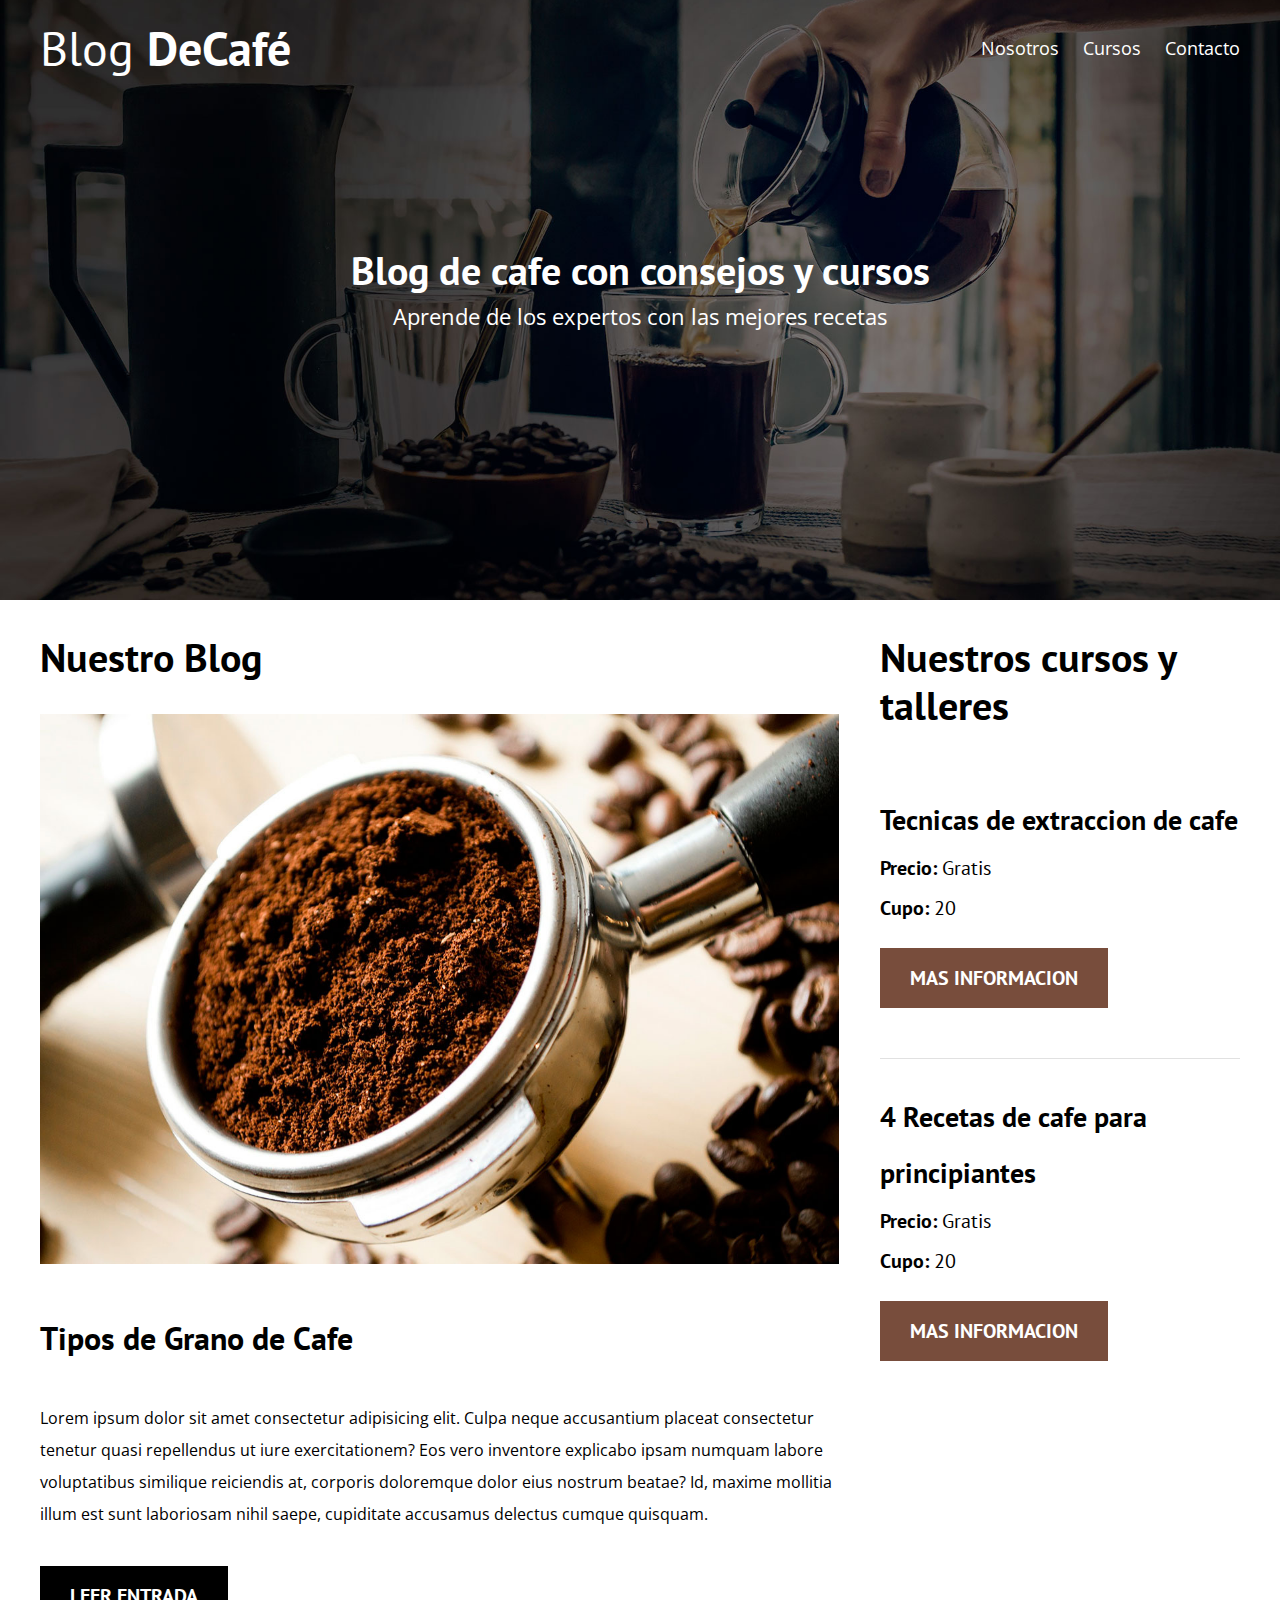
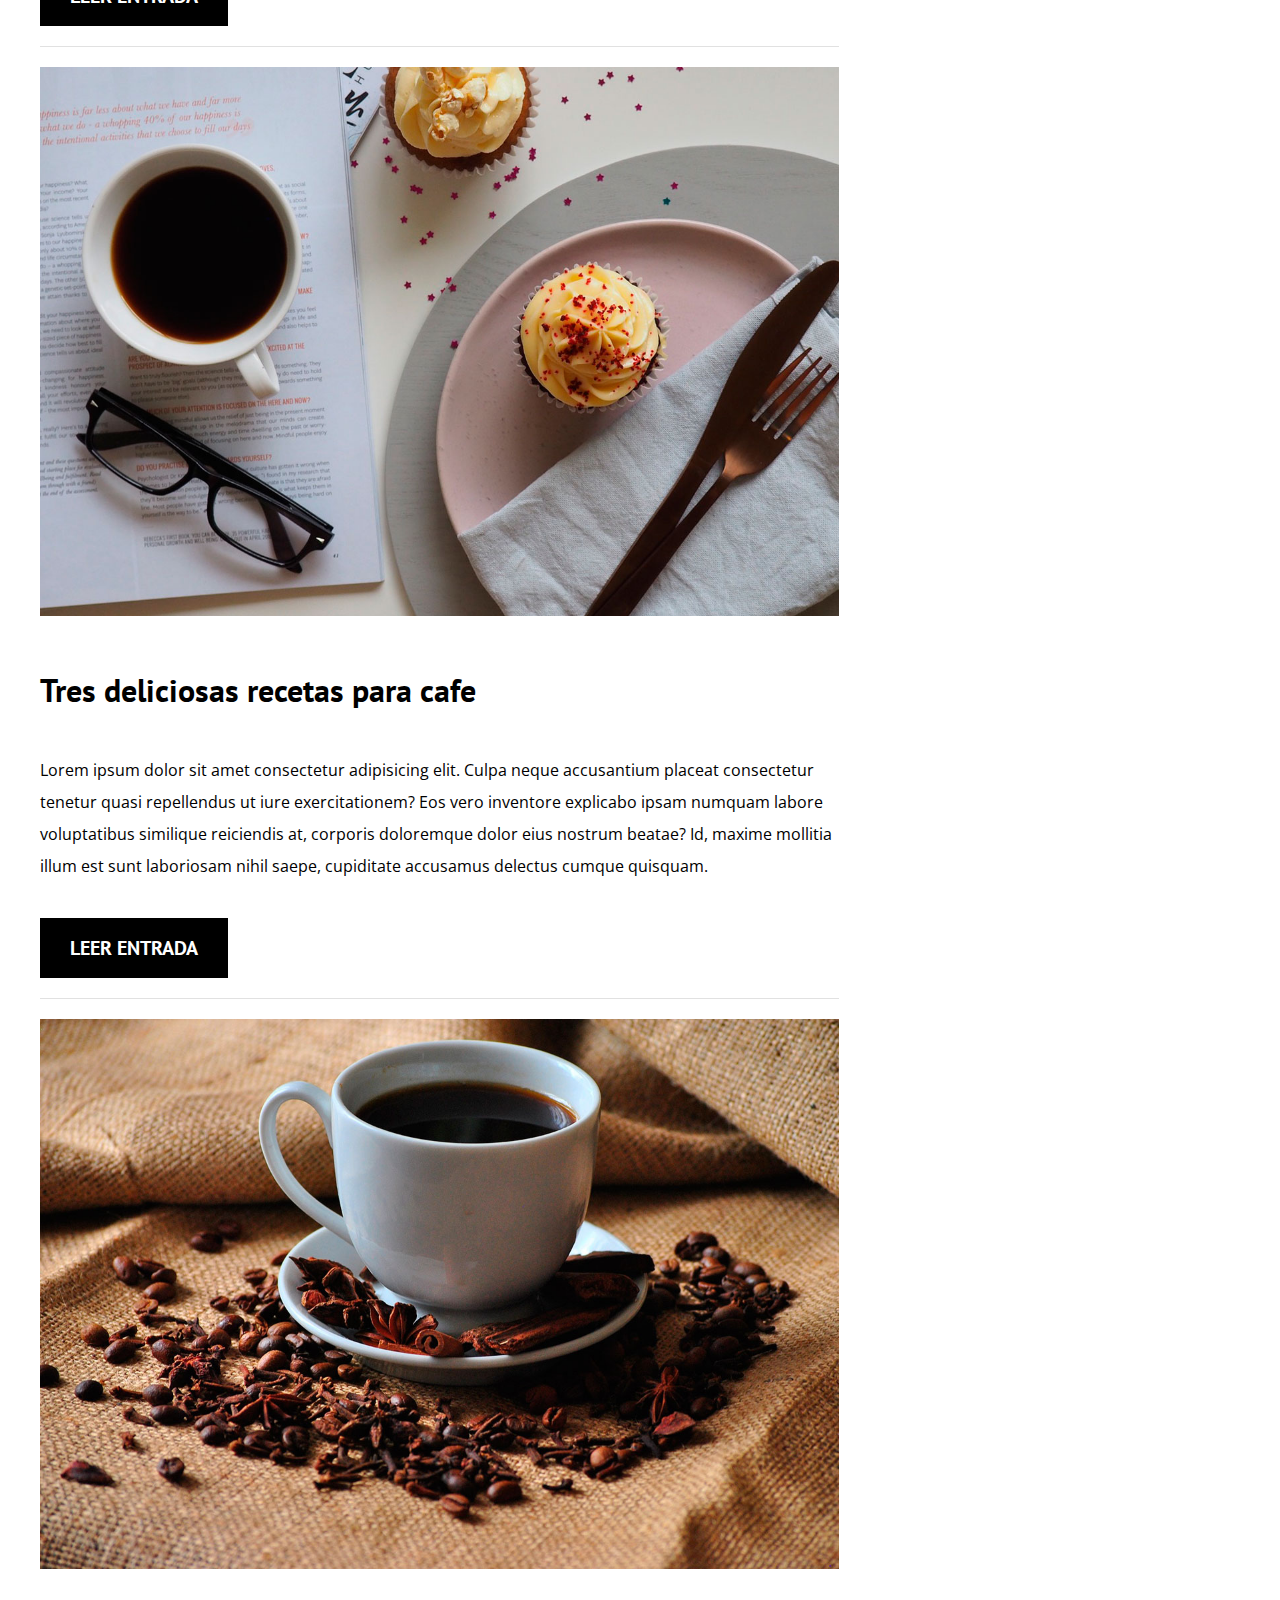
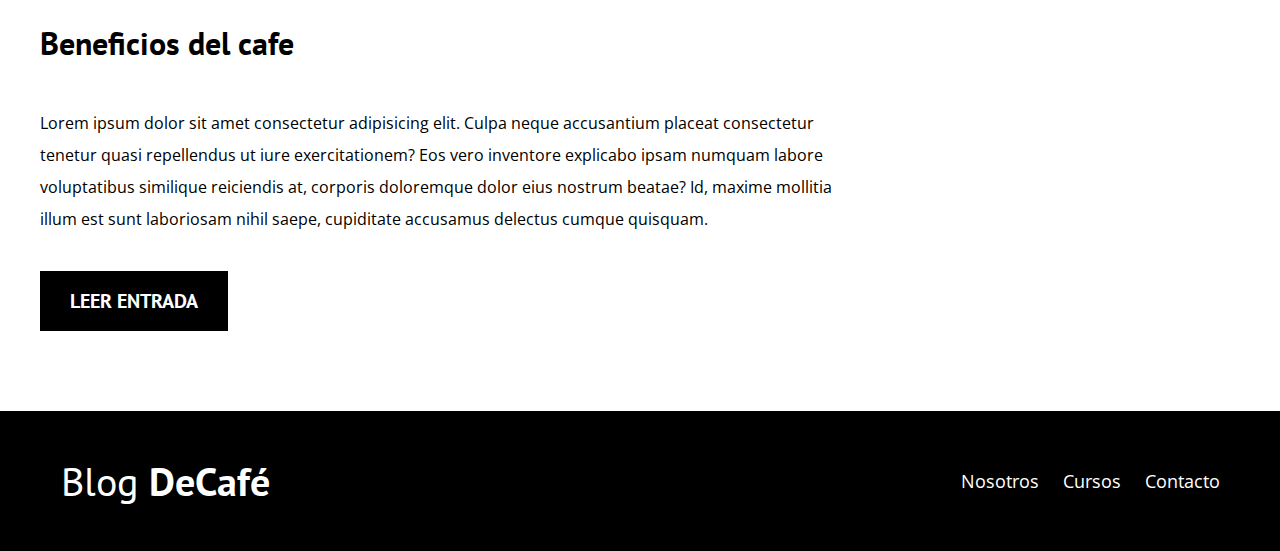
<file: index.html>
<!DOCTYPE html>
<html lang="en">

<head>
    <meta charset="UTF-8">
    <meta name="viewport" content="width=device-width, initial-scale=1.0">
    <meta http-equiv="X-UA-Compatible" content="ie=edge">
    <title>Blog de Café</title>
    <link href="https://fonts.googleapis.com/css?family=Open+Sans|PT+Sans:400,700" rel="stylesheet">
    <link rel="stylesheet" href="css/normalize.css">

    <link rel="stylesheet" href="css/style.css">
</head>

<body>
    <header class="site-header">
        <div class="contenedor">
            <div class="barra">
                <a href="index.html">
                    <h1 class="no-margin">Blog <span>DeCafé</span></h1>
                </a>
                <nav class="navegacion">
                    <a href="nosotros.html">Nosotros</a>
                    <a href="cursos.html">Cursos</a>
                    <a href="contacto.html">Contacto</a>
                </nav>
            </div><!-- Barra -->

            <div class="texto-header">
                <h2 class="no-margin">Blog de cafe con consejos y cursos</h2>
                <p class="no-margin">Aprende de los expertos con las mejores recetas</p>
            </div>

        </div> <!-- Contenedor-->

    </header>

    <div class="contenido-principal contenedor">
        <main class="blog">
            <h2>Nuestro Blog</h2>
            <article class="entrada-blog">
                <div class="imagen">
                    <img src="img/blog1.jpg" alt="imagen blog">
                </div><!--Imagen-->

                <div class="contenido-blog">
                    <h3>Tipos de Grano de Cafe</h3>
                    <p>Lorem ipsum dolor sit amet consectetur adipisicing elit. Culpa neque accusantium placeat
                        consectetur
                        tenetur quasi repellendus ut iure exercitationem? Eos vero inventore explicabo ipsam numquam
                        labore
                        voluptatibus similique reiciendis at, corporis doloremque dolor eius nostrum beatae? Id, maxime
                        mollitia illum est sunt laboriosam nihil saepe, cupiditate accusamus delectus cumque quisquam.
                    </p>
                    <a href="entrada.html" class="btn btn-primario">Leer entrada</a>
                </div>
            </article>

            <article class="entrada-blog">
                <div class="imagen">
                    <img src="img/blog2.jpg" alt="imagen blog">
                </div><!--Imagen-->

                <div class="contenido-blog">
                    <h3>Tres deliciosas recetas para cafe</h3>
                    <p>Lorem ipsum dolor sit amet consectetur adipisicing elit. Culpa neque accusantium placeat
                        consectetur
                        tenetur quasi repellendus ut iure exercitationem? Eos vero inventore explicabo ipsam numquam
                        labore
                        voluptatibus similique reiciendis at, corporis doloremque dolor eius nostrum beatae? Id, maxime
                        mollitia illum est sunt laboriosam nihil saepe, cupiditate accusamus delectus cumque quisquam.
                    </p>
                    <a href="entrada.html" class="btn btn-primario">Leer entrada</a>
                </div>
            </article>

            <article class="entrada-blog">
                <div class="imagen">
                    <img src="img/blog3.jpg" alt="imagen blog">
                </div><!--Imagen-->

                <div class="contenido-blog">
                    <h3>Beneficios del cafe</h3>
                    <p>Lorem ipsum dolor sit amet consectetur adipisicing elit. Culpa neque accusantium placeat
                        consectetur
                        tenetur quasi repellendus ut iure exercitationem? Eos vero inventore explicabo ipsam numquam
                        labore
                        voluptatibus similique reiciendis at, corporis doloremque dolor eius nostrum beatae? Id, maxime
                        mollitia illum est sunt laboriosam nihil saepe, cupiditate accusamus delectus cumque quisquam.
                    </p>
                    <a href="entrada.html" class="btn btn-primario">Leer entrada</a>
                </div>
            </article>


        </main>
        <aside class="cursos">
            <h2>Nuestros cursos y talleres</h2>
            <ul class="cursos-lista">
                <li class="curso">
                    <h4 class="no-margin">Tecnicas de extraccion de cafe</h4>
                    <p class="no-margin">Precio: <span>Gratis</span></p>
                    <p class="no-margin">Cupo: <span>20</span></p>
                    <a href="cursos.html" class="btn btn-secundario">Mas informacion</a>
                </li>
                <li class="curso">
                    <h4 class="no-margin">4 Recetas de cafe para principiantes</h4>
                    <p class="no-margin">Precio: <span>Gratis</span></p>
                    <p class="no-margin">Cupo: <span>20</span></p>
                    <a href="cursos.html" class="btn btn-secundario">Mas informacion</a>
                </li>

            </ul>

        </aside>
    </div><!--Contenido-Principal-->

    <footer class="site-footer">
        <div class="contenedor">
            <div class="barra" >
                <p class="no-margin">Blog <span>DeCafé</span></p>
                <nav class="navegacion">
                    <a href="nosotros.html">Nosotros</a>
                    <a href="cursos.html">Cursos</a>
                    <a href="contacto.html">Contacto</a>
                </nav>
            </div>
        </div>
    </footer>

</body>

</html>
</file>
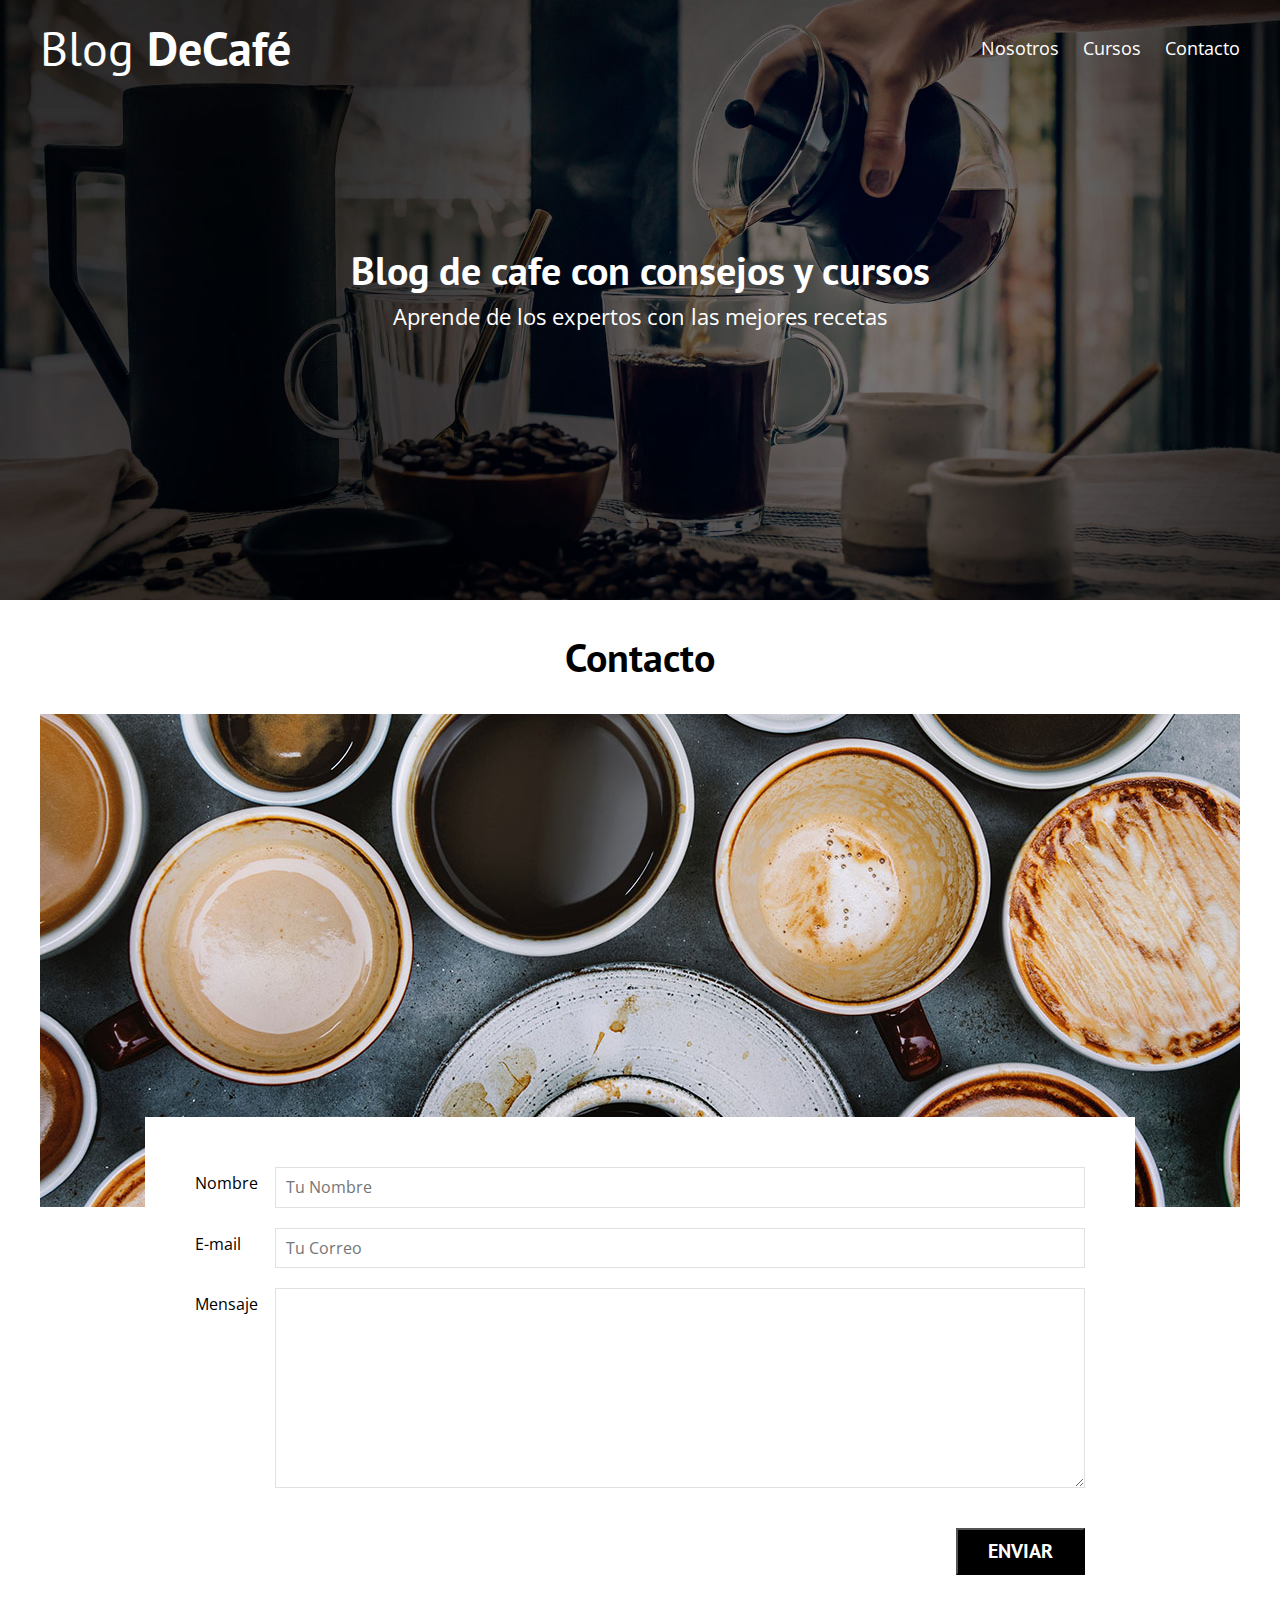
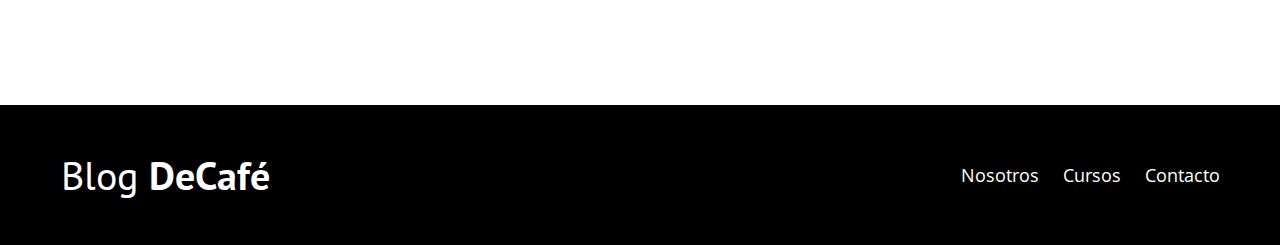
<file: contacto.html>
<!DOCTYPE html>
<html lang="en">

<head>
    <meta charset="UTF-8">
    <meta name="viewport" content="width=device-width, initial-scale=1.0">
    <meta http-equiv="X-UA-Compatible" content="ie=edge">
    <title>Blog de Café</title>
    <link href="https://fonts.googleapis.com/css?family=Open+Sans|PT+Sans:400,700" rel="stylesheet">
    <link rel="stylesheet" href="css/normalize.css">

    <link rel="stylesheet" href="css/style.css">
</head>

<body>
    <header class="site-header">
        <div class="contenedor">
            <div class="barra">
                <a href="index.html">
                    <h1 class="no-margin">Blog <span>DeCafé</span></h1>
                </a>
                <nav class="navegacion">
                    <a href="nosotros.html">Nosotros</a>
                    <a href="cursos.html">Cursos</a>
                    <a href="contacto.html">Contacto</a>
                </nav>
            </div><!-- Barra -->

            <div class="texto-header">
                <h2 class="no-margin">Blog de cafe con consejos y cursos</h2>
                <p class="no-margin">Aprende de los expertos con las mejores recetas</p>
            </div>

        </div> <!-- Contenedor-->

    </header>

    <main class="contenedor">
        <h2 class="centrar-texto">Contacto</h2>
        <div class="grid centrar-columnas">
            <div class="columnas-12">
                <img src="img/contacto.jpg" alt="Img contacto">
            </div>

            <div class="columnas-10 formulario-contacto">
                <form action="#">
                    <div class="campo">
                        <label for="nombre">Nombre</label>
                        <input type="text" id="nombre" placeholder="Tu Nombre">

                    </div>
                    <div class="campo">
                        <label for="email">E-mail</label>
                        <input type="email" id="email" placeholder="Tu Correo">
                    </div>
                    <div class="campo mensaje">
                        <label for="mensaje">Mensaje</label>
                        <textarea id="mensaje"></textarea>
                    </div>
                    <div class="campo enviar">
                        <input type="submit" value="Enviar" class="btn btn-primario">
                    </div>

                </form>
            </div>

        </div>

    </main>

    <footer class="site-footer">
        <div class="contenedor">
            <div class="barra" >
                <p class="no-margin">Blog <span>DeCafé</span></p>
                <nav class="navegacion">
                    <a href="nosotros.html">Nosotros</a>
                    <a href="cursos.html">Cursos</a>
                    <a href="contacto.html">Contacto</a>
                </nav>
            </div>
        </div>
    </footer>

</body>

</html>
</file>
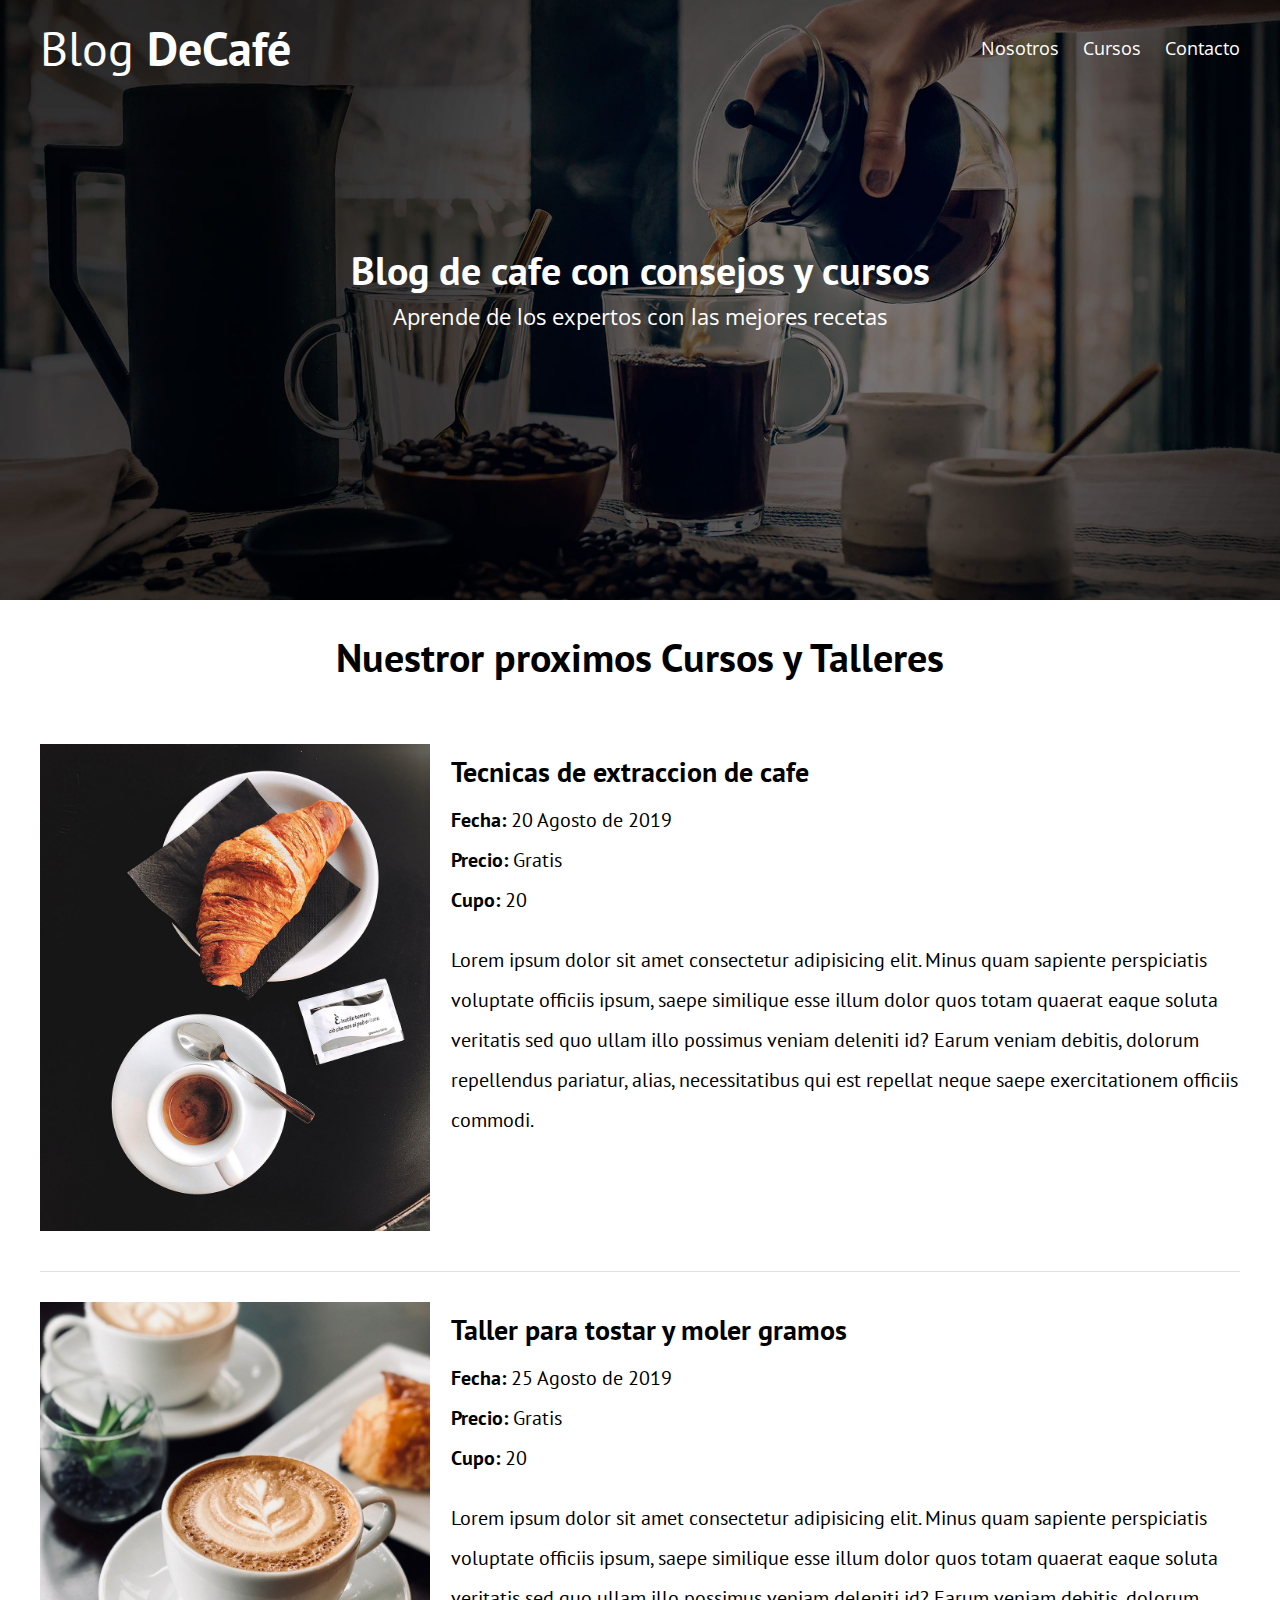
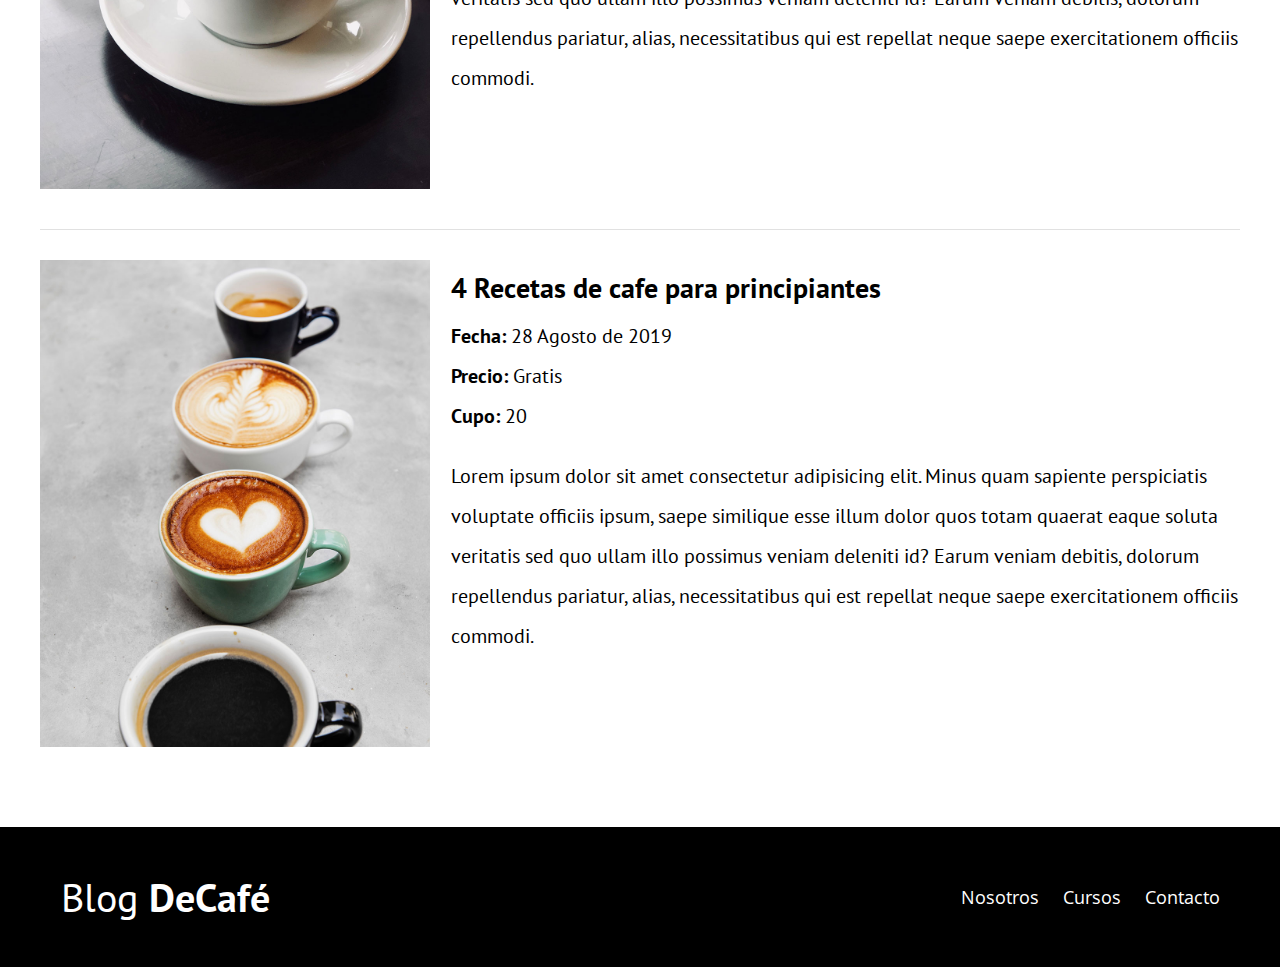
<file: cursos.html>
<!DOCTYPE html>
<html lang="en">

<head>
    <meta charset="UTF-8">
    <meta name="viewport" content="width=device-width, initial-scale=1.0">
    <meta http-equiv="X-UA-Compatible" content="ie=edge">
    <title>Blog de Café</title>
    <link href="https://fonts.googleapis.com/css?family=Open+Sans|PT+Sans:400,700" rel="stylesheet">
    <link rel="stylesheet" href="css/normalize.css">

    <link rel="stylesheet" href="css/style.css">
</head>

<body>
    <header class="site-header">
        <div class="contenedor">
            <div class="barra">
                <a href="index.html">
                    <h1 class="no-margin">Blog <span>DeCafé</span></h1>
                </a>
                <nav class="navegacion">
                    <a href="nosotros.html">Nosotros</a>
                    <a href="cursos.html">Cursos</a>
                    <a href="contacto.html">Contacto</a>
                </nav>
            </div><!-- Barra -->

            <div class="texto-header">
                <h2 class="no-margin">Blog de cafe con consejos y cursos</h2>
                <p class="no-margin">Aprende de los expertos con las mejores recetas</p>
            </div>

        </div> <!-- Contenedor-->

    </header>

    <main class="contenedor">
        <h2 class="centrar-texto">Nuestror proximos Cursos y Talleres</h2>
        <article class="curso grid">
            <div class="columnas-4">
                <img src="img/curso1.jpg" alt="Imagen curso">
            </div>
            <div class="columnas-8">
                <h4 class="no-margin">Tecnicas de extraccion de cafe</h4>
                <p class="no-margin">Fecha: <span>20 Agosto de 2019</span></p>
                <p class="no-margin">Precio: <span>Gratis</span></p>
                <p class="no-margin">Cupo: <span>20</span></p>
                <p class="descripcion">Lorem ipsum dolor sit amet consectetur adipisicing elit. Minus quam sapiente perspiciatis voluptate officiis ipsum, saepe similique esse illum dolor quos totam quaerat eaque soluta veritatis sed quo ullam illo possimus veniam deleniti id? Earum veniam debitis, dolorum repellendus pariatur, alias, necessitatibus qui est repellat neque saepe exercitationem officiis commodi.</p>
            </div>

        </article>

        <article class="curso grid">
            <div class="columnas-4">
                <img src="img/curso2.jpg" alt="Imagen curso">
            </div>
            <div class="columnas-8">
                <h4 class="no-margin">Taller para tostar y moler gramos</h4>
                <p class="no-margin">Fecha: <span>25 Agosto de 2019</span></p>
                <p class="no-margin">Precio: <span>Gratis</span></p>
                <p class="no-margin">Cupo: <span>20</span></p>
                <p class="descripcion">Lorem ipsum dolor sit amet consectetur adipisicing elit. Minus quam sapiente perspiciatis voluptate officiis ipsum, saepe similique esse illum dolor quos totam quaerat eaque soluta veritatis sed quo ullam illo possimus veniam deleniti id? Earum veniam debitis, dolorum repellendus pariatur, alias, necessitatibus qui est repellat neque saepe exercitationem officiis commodi.</p>
            </div>

        </article>

        <article class="curso grid">
            <div class="columnas-4">
                <img src="img/curso3.jpg" alt="Imagen curso">
            </div>
            <div class="columnas-8">
                <h4 class="no-margin">4 Recetas de cafe para principiantes</h4>
                <p class="no-margin">Fecha: <span>28 Agosto de 2019</span></p>
                <p class="no-margin">Precio: <span>Gratis</span></p>
                <p class="no-margin">Cupo: <span>20</span></p>
                <p class="descripcion">Lorem ipsum dolor sit amet consectetur adipisicing elit. Minus quam sapiente perspiciatis voluptate officiis ipsum, saepe similique esse illum dolor quos totam quaerat eaque soluta veritatis sed quo ullam illo possimus veniam deleniti id? Earum veniam debitis, dolorum repellendus pariatur, alias, necessitatibus qui est repellat neque saepe exercitationem officiis commodi.</p>
            </div>

        </article>

    </main>

    <footer class="site-footer">
        <div class="contenedor">
            <div class="barra">
                <p class="no-margin">Blog <span>DeCafé</span></p>
                <nav class="navegacion">
                    <a href="nosotros.html">Nosotros</a>
                    <a href="cursos.html">Cursos</a>
                    <a href="contacto.html">Contacto</a>
                </nav>
            </div>
        </div>
    </footer>

</body>

</html>
</file>
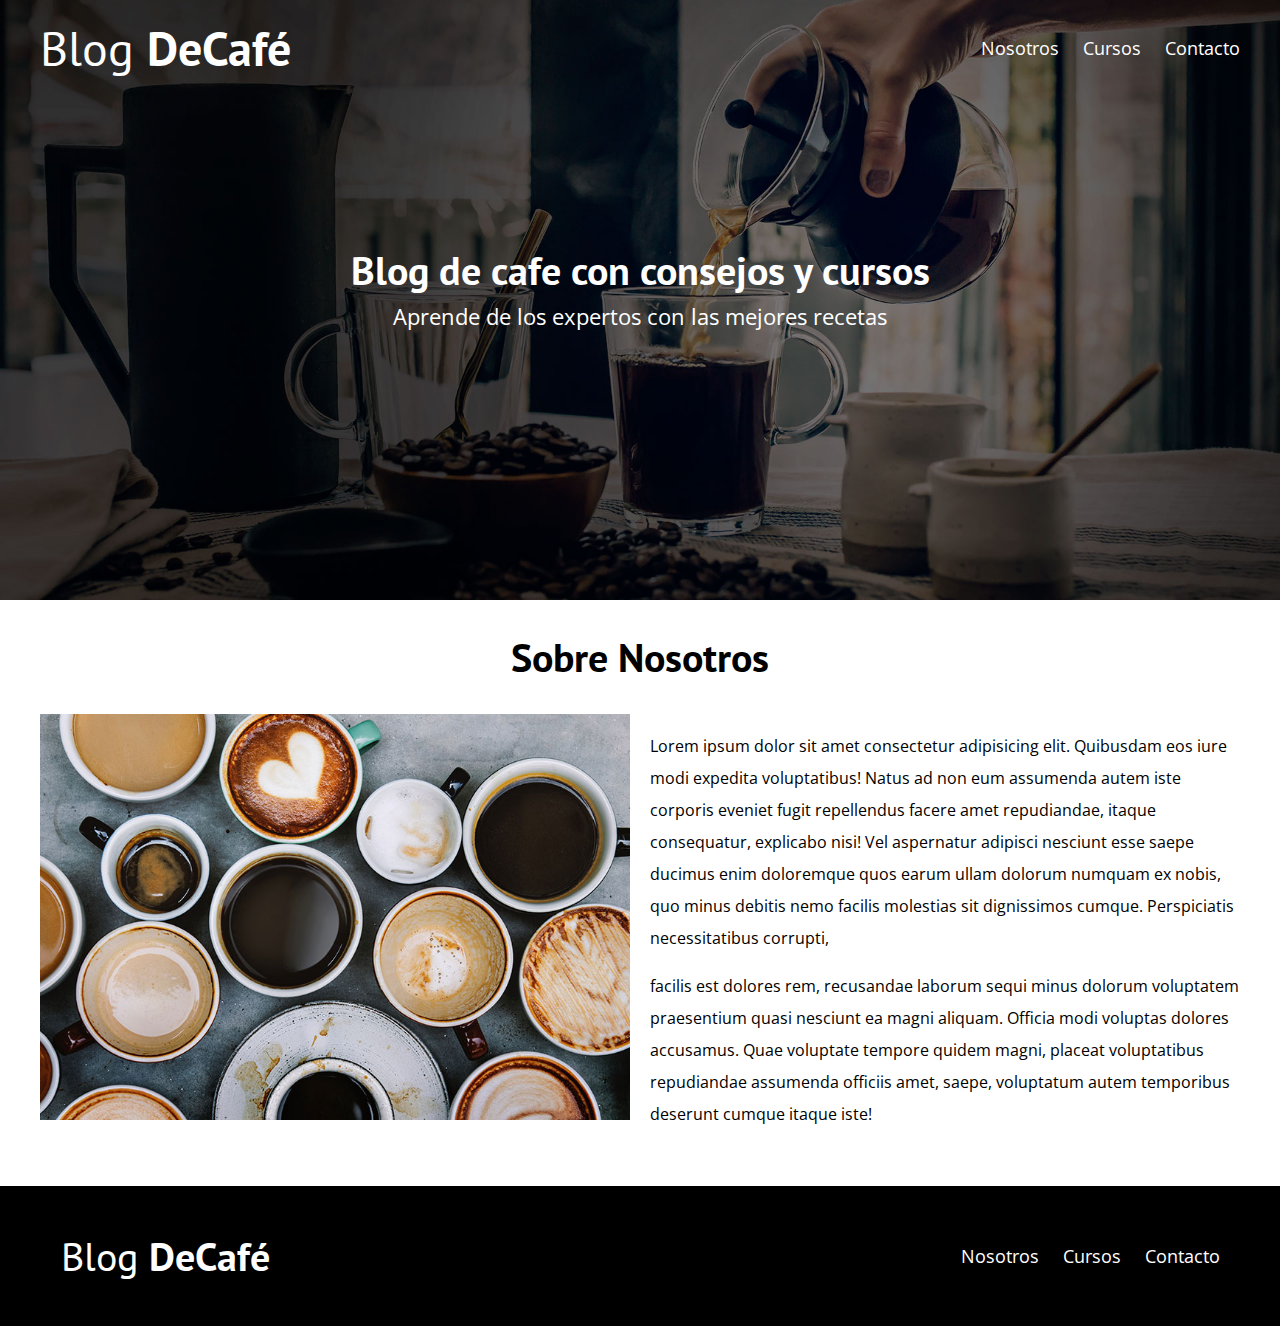
<file: nosotros.html>
<!DOCTYPE html>
<html lang="en">

<head>
    <meta charset="UTF-8">
    <meta name="viewport" content="width=device-width, initial-scale=1.0">
    <meta http-equiv="X-UA-Compatible" content="ie=edge">
    <title>Blog de Café</title>
    <link href="https://fonts.googleapis.com/css?family=Open+Sans|PT+Sans:400,700" rel="stylesheet">
    <link rel="stylesheet" href="css/normalize.css">

    <link rel="stylesheet" href="css/style.css">
</head>

<body>
    <header class="site-header">
        <div class="contenedor">
            <div class="barra">
                <a href="index.html">
                    <h1 class="no-margin">Blog <span>DeCafé</span></h1>
                </a>
                <nav class="navegacion">
                    <a href="nosotros.html">Nosotros</a>
                    <a href="cursos.html">Cursos</a>
                    <a href="contacto.html">Contacto</a>
                </nav>
            </div><!-- Barra -->

            <div class="texto-header">
                <h2 class="no-margin">Blog de cafe con consejos y cursos</h2>
                <p class="no-margin">Aprende de los expertos con las mejores recetas</p>
            </div>

        </div> <!-- Contenedor-->

    </header>

    <main class="contenedor">
        <h2 class="centrar-texto">Sobre Nosotros</h2>
        <div class="grid">
            <div class="columnas-6">
                <img src="img/nosotros.jpg" alt="">
            </div>
            <div class="columnas-6">
                <p>Lorem ipsum dolor sit amet consectetur adipisicing elit. Quibusdam eos iure modi expedita voluptatibus! Natus ad non eum assumenda autem iste corporis eveniet fugit repellendus facere amet repudiandae, itaque consequatur, explicabo nisi! Vel aspernatur adipisci nesciunt esse saepe ducimus enim doloremque quos earum ullam dolorum numquam ex nobis, quo minus debitis nemo facilis molestias sit dignissimos cumque. Perspiciatis necessitatibus corrupti,</p>
                <p>facilis est dolores rem, recusandae laborum sequi minus dolorum voluptatem praesentium quasi nesciunt ea magni aliquam. Officia modi voluptas dolores accusamus. Quae voluptate tempore quidem magni, placeat voluptatibus repudiandae assumenda officiis amet, saepe, voluptatum autem temporibus deserunt cumque itaque iste!</p>
            </div>


        </div>

    </main>

    <footer class="site-footer">
        <div class="contenedor">
            <div class="barra" >
                <p class="no-margin">Blog <span>DeCafé</span></p>
                <nav class="navegacion">
                    <a href="nosotros.html">Nosotros</a>
                    <a href="cursos.html">Cursos</a>
                    <a href="contacto.html">Contacto</a>
                </nav>
            </div>
        </div>
    </footer>

</body>

</html>
</file>
<file: css/style.css>
html {
    box-sizing: border-box;
    font-size: 62.5%;
}
*, *:before, *:after {
    box-sizing: inherit;
}

body{
    font-family: 'Open Sans', sans-serif;
    font-size: 1.6rem;
    line-height: 2;
}
.contenedor{
    max-width: 120rem;
    margin: 0 auto;
    width: 95%;
}
h1, h2, h3, h4{
    font-family: 'PT Sans', sans-serif;
}
h1{
    font-size: 4.8rem;
}
h2{
    font-size: 4rem;
    line-height: 1.2;
}
h3{
    font-size: 3.2rem;
}
h4{
    font-size: 2.8rem;
}
img{
    max-width: 100%;
}
/* Utilidades */
.centrar-texto{
    text-align: center;
}
.no-margin{
    margin: 0;
}

/* Grid */
@media (min-width: 768px){
    .grid{
        display: flex;
        justify-content: space-between;
        flex-wrap: wrap;
    }
    .centrar-columnas{
        justify-content: center;
    }
    .columnas-4{
        flex: 0 0 calc(33.3% - 1rem);
    }
    .columnas-6{
        flex: 0 0 calc(50% - 1rem);
    }
    .columnas-8{
        flex: 0 0 calc(66.6% - 1rem);
    }
    .columnas-12{
        flex: 0 0 100%;
    }
    .columnas-10{
        flex: 0 0 calc(83.3% - 1rem);
    }
}

/*Botones*/
.btn{
    display: block;
    text-align: center;
    padding: 1rem 3rem;
    margin: 2rem 0;
    text-decoration: none;
    color: white;
    font-family: 'PT Sans', sans-serif;
    font-weight: 700;
    text-transform: uppercase;
    font-size: 2rem;
    flex: 0 0 100%;
}
.btn:hover{
    cursor: pointer;
}

@media (min-width: 768px){
    .btn{
        display: inline-block;
        flex: 0 0 auto;
    }
}
.btn-primario{
    background-color: black;
}
.btn-secundario{
    background-color: #784d3c;
}

/* Header */
@media (min-width: 768px){
    .barra{
        display: flex;
        justify-content: space-between;
        align-items: center;
    }
}


.site-header{
 background-image: url(../img/banner.jpg);
 background-repeat: no-repeat;
 background-position: center center;
 background-size: cover;
 height: 60rem;
}

.site-header a{
    color: white;
    text-decoration: none;
}
.site-header h1{
    text-align: center;
    font-weight: 400;
}
.site-header h1 span{
    font-weight: 700;
}

/* Navegacion */
.navegacion a{
    text-align: center;
    display: block;
    font-size: 1.8rem;
}
@media (min-width: 768px){
    .navegacion a{
        display: inline;
        margin-right: 2rem;
    }
    .navegacion a:last-of-type{
        margin: 0;
    }
}

/* header texto */
.texto-header{
    color: white;
    text-align: center;
    margin-top: 5rem;
}
@media (min-width: 768px){
    .texto-header{
        margin-top: 15rem;
    }
}
.texto-header p{
    font-size: 2.2rem;
}
/* Contenido principal HOME*/
.contenido-principal{
    display: flex ;
    flex-wrap: wrap;
}
.blog, .cursos{
    flex: 0 0 100%;
}
.cursos{
    order: -1;
}
@media (min-width: 768px){
    .contenido-principal{
        justify-content: space-between;
    }
    .blog{
        flex-basis: 66.6%;
    }
    .cursos{
        flex-basis: calc(33.3% - 4rem);
        order: 2;
    }
}
.entrada-blog{
    margin-bottom: 2rem;
    border-bottom: 1px solid #e1e1e1;
}
.entrada-blog:last-of-type{
    border-bottom: none;
}

/* Cursos sidebar*/
.cursos-lista{
    padding: 0;
    list-style: none;
}
.curso{
    padding-top: 3rem;
    padding-bottom: 3rem;
    border-bottom: 1px solid #e1e1e1;
}
.curso:last-of-type{
    border: 0;
}

.curso p{
    font-family: 'PT Sans', sans-serif;
    font-weight: 700;
    font-size: 2rem;
}
.curso p span, .curso p.descripcion{
    font-weight: 400;
}


/* Footer */
.site-footer{
    background-color: black;
    padding: 3rem;
    margin-top: 4rem;
}
.site-footer p{
    color: white;
    font-size: 4rem;
    font-weight: 400;
    font-family: 'PT Sans', sans-serif;
    text-align: center;
}
.site-footer p span{
    font-weight: 700;
}
.site-footer a{
    color: white;
    text-decoration: none;
}

/* Contacto */
.formulario-contacto{
    background-color: white;
    padding: 5rem;
}
@media (min-width: 768px){
    .formulario-contacto{
        margin-top: -10rem;
    }
}
.formulario-contacto .campo{
    display: flex;
    justify-content: space-between;
    margin-bottom: 2rem;
}
.formulario-contacto .campo label{
    flex: 0 0 8rem;
}
.formulario-contacto .campo input:not([type="submit"]), .formulario-contacto textarea{
    flex: 1;
    border: 1px solid #e1e1e1;
    padding: 1rem;
}
.formulario-contacto textarea{
    height: 20rem;
}
.formulario-contacto .enviar{
    display: flex;
    justify-content: flex-end;
}
</file>
